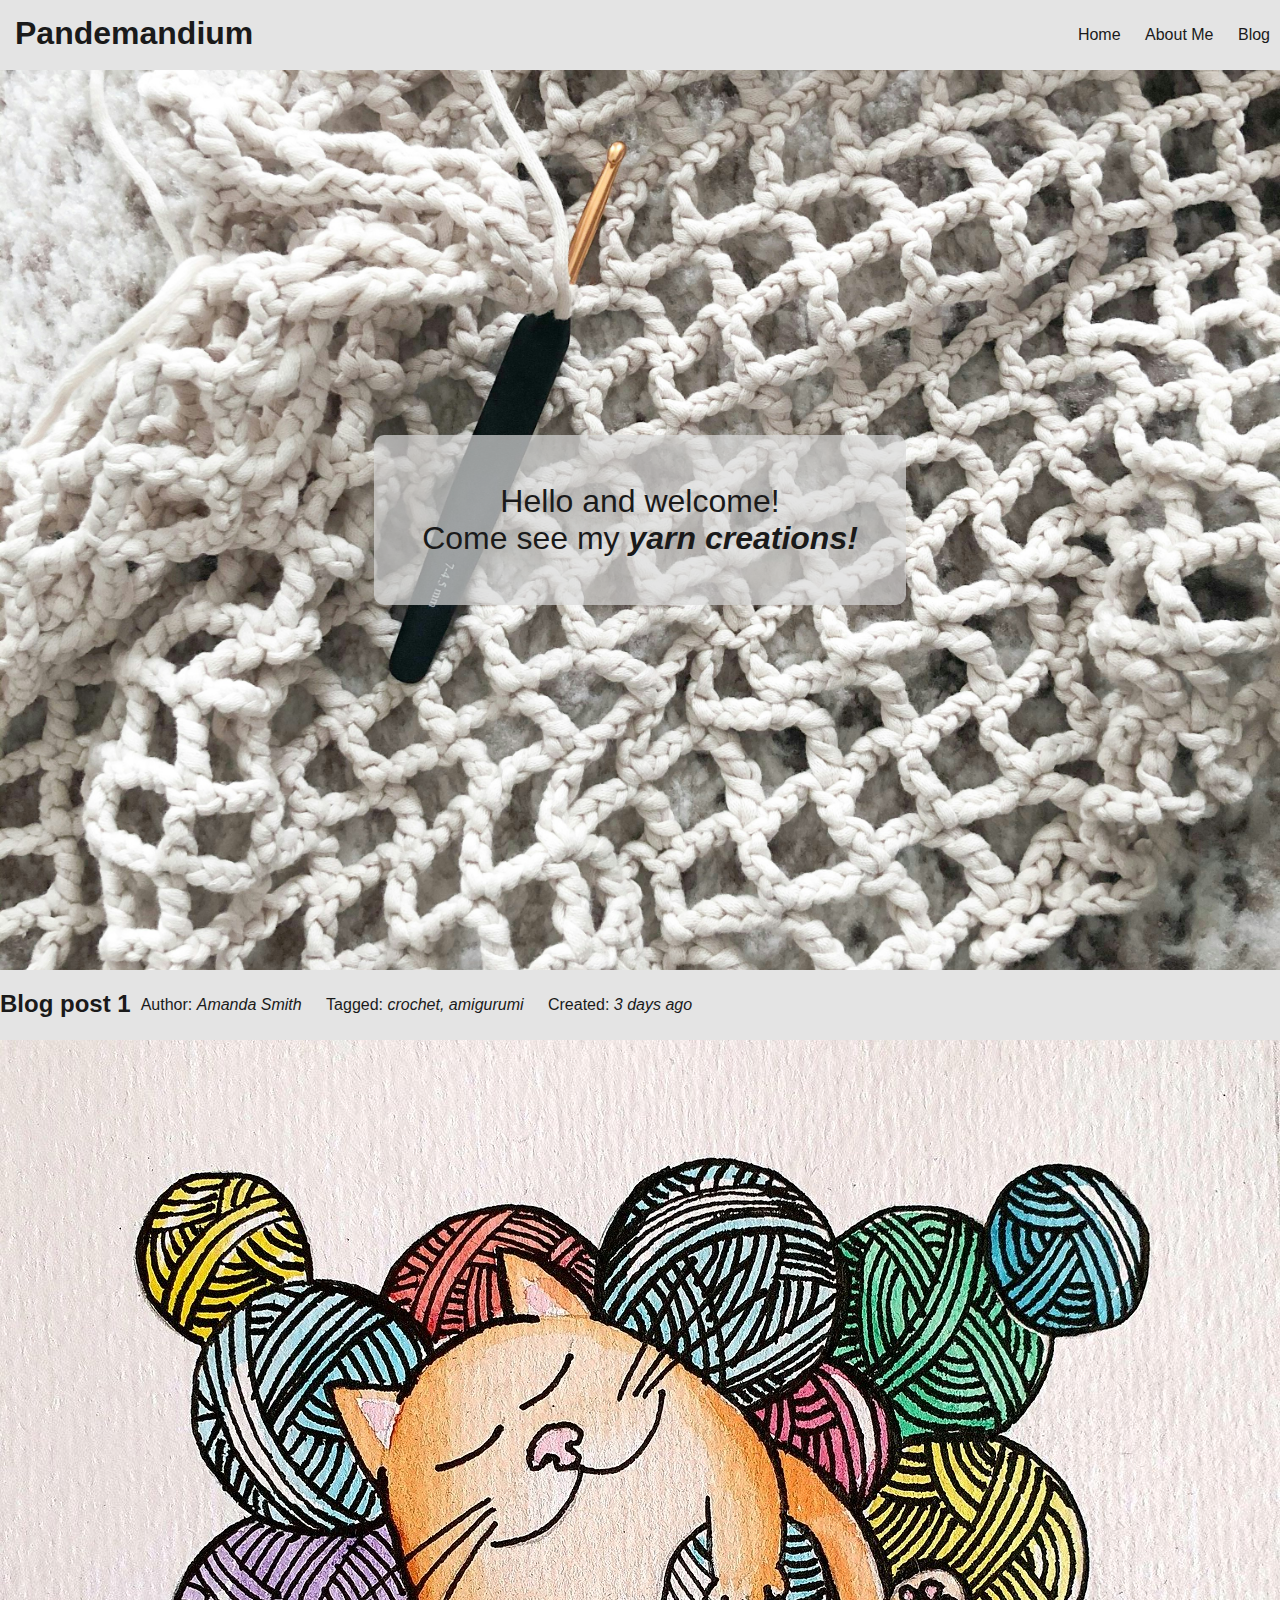
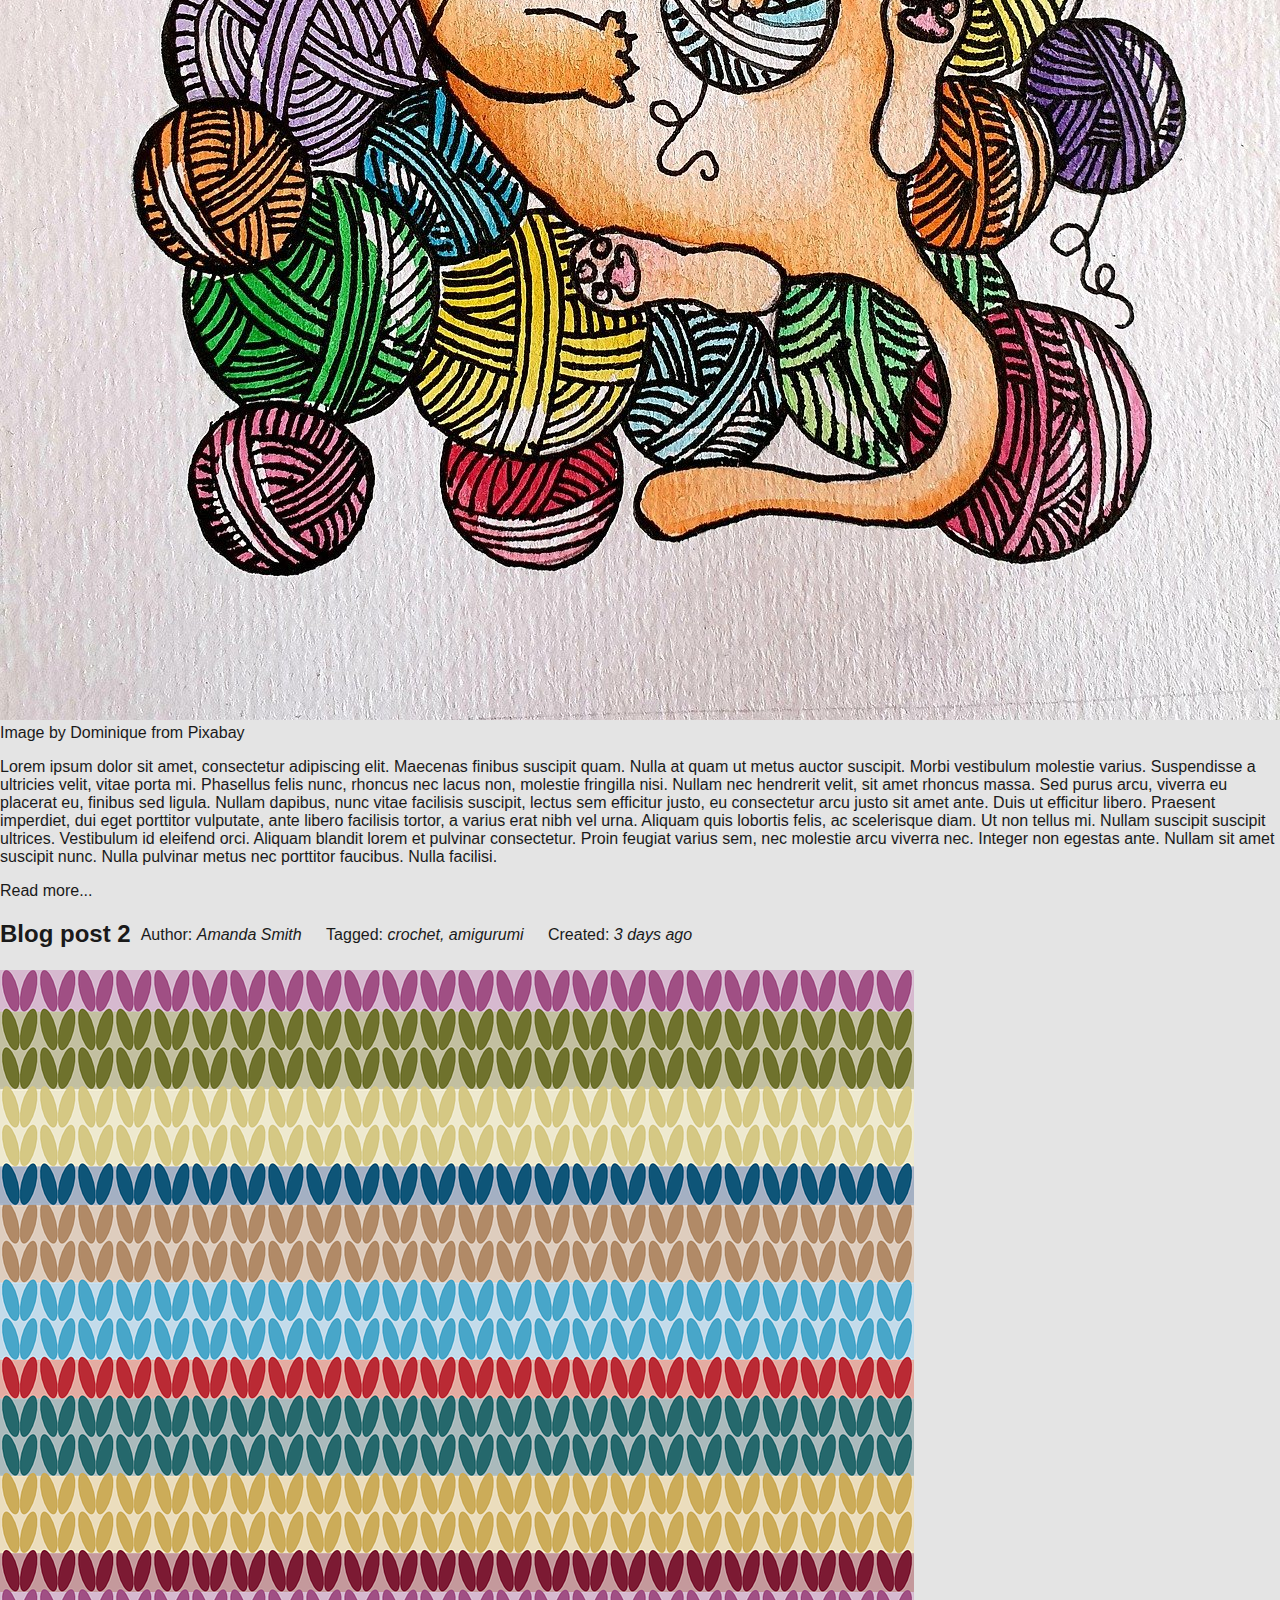
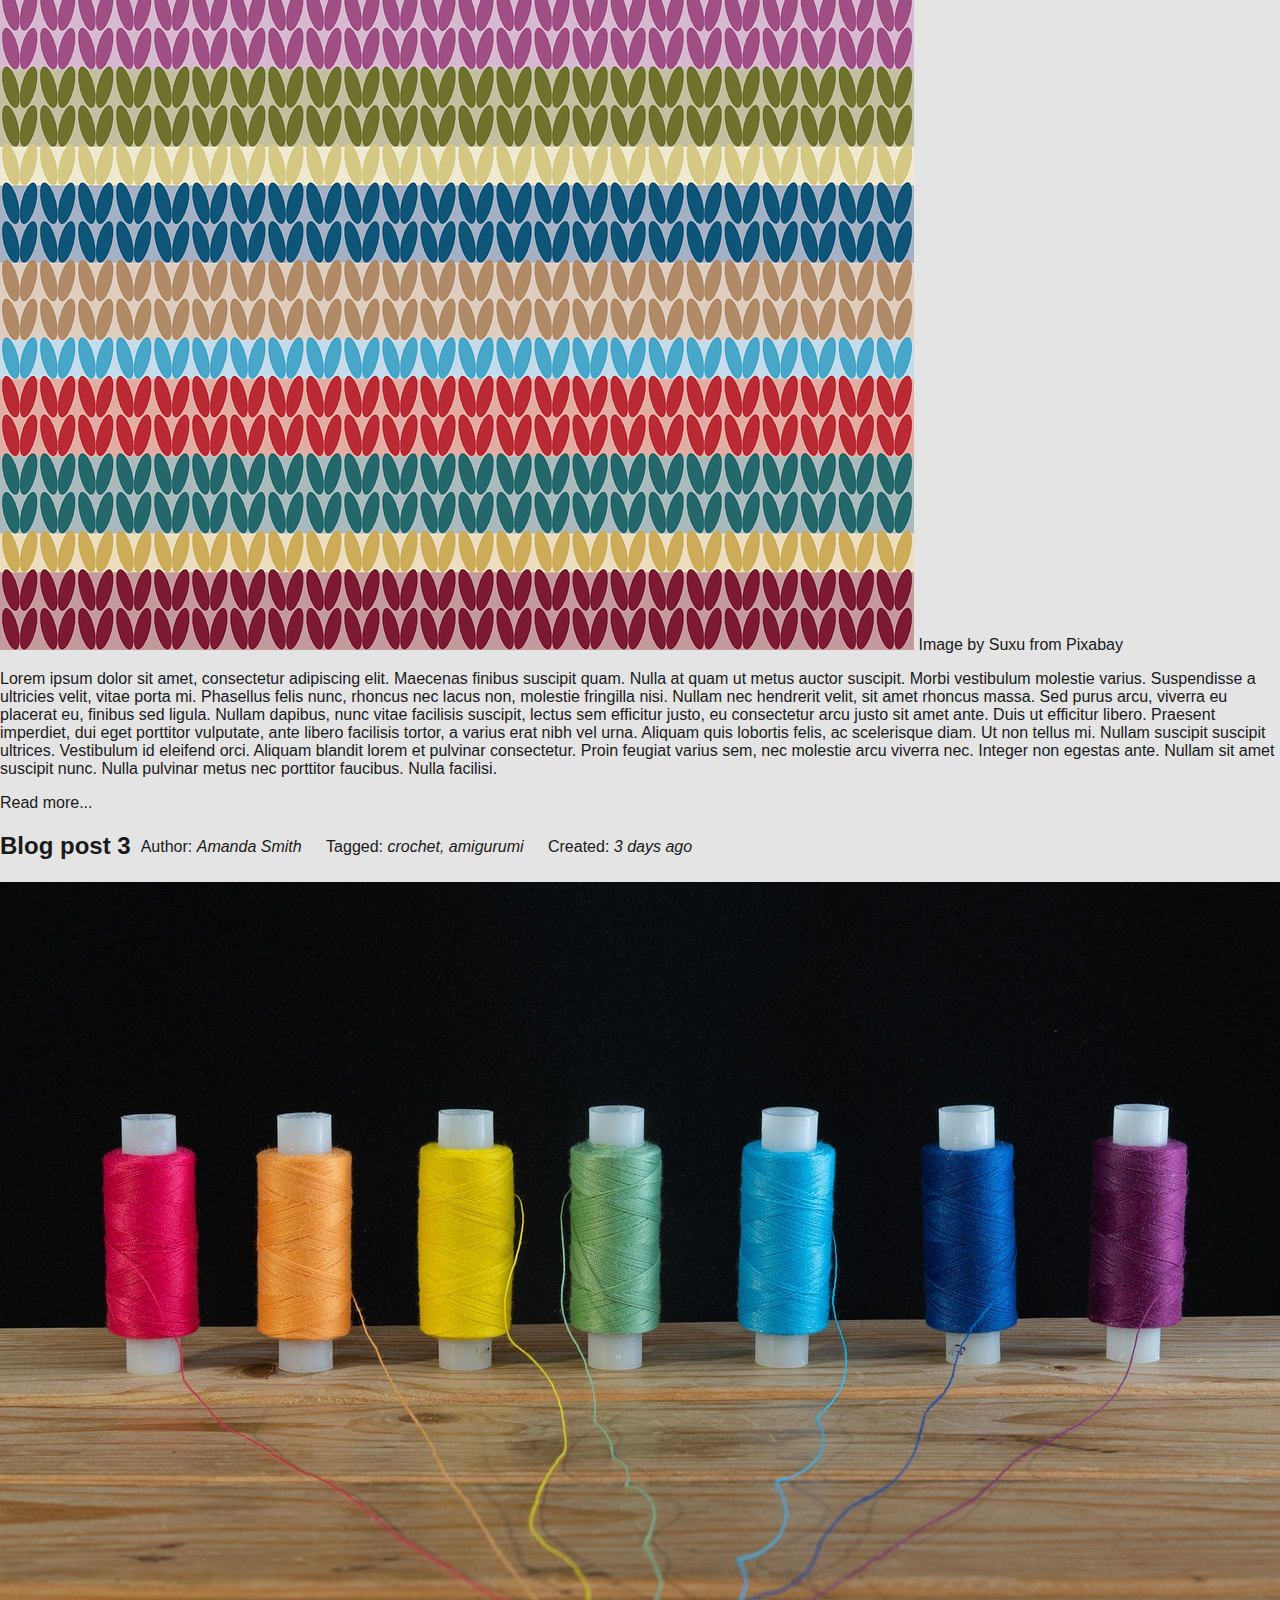
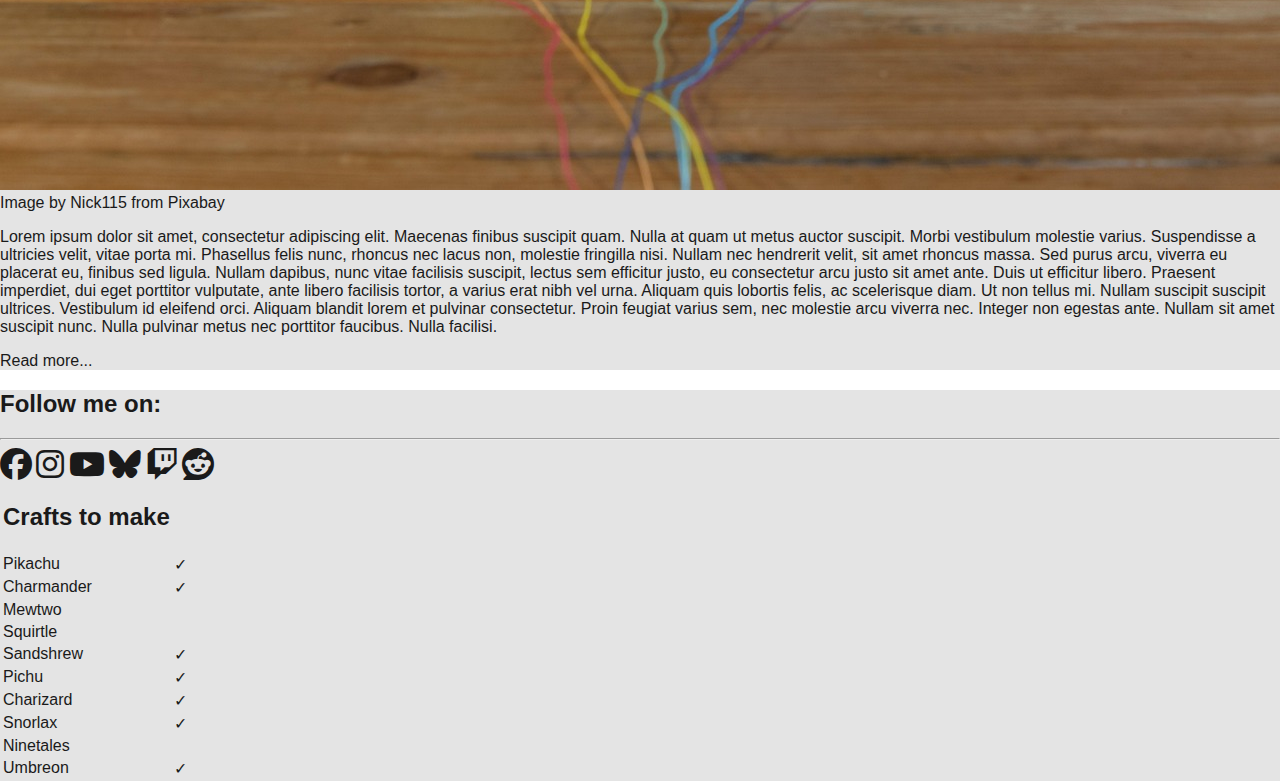
<file: blog.html>
<!DOCTYPE html>
<html lang="en">
  <head>
    <meta charset="UTF-8">
    <meta name="viewport" content="width=device-width, initial-scale=1.0">
    <title>Pandemandium</title>
    <link href="css/font-awesome/css/fontawesome.css" rel="stylesheet">
    <link href="css/font-awesome/css/brands.css" rel="stylesheet">
    <link rel="stylesheet" href="css/style.css">
  </head>
  <body>
    <header class="background">
      <h1>Pandemandium</h1>
      <nav>
        <ul>
          <li><a href="index.html">Home</a></li>
          <li><a href="about-me.html">About Me</a></li>
          <li><a href="blog.html">Blog</a></li>
        </ul>
      </nav>
    </header>

    <div class="background-image">
      <p class="background-text background">Hello and welcome! <br> Come see my <strong><em>yarn creations!</em></strong></p>
    </div>

    <div class="wrapper">
      <main>
        <article class="background">
          <header>
            <h2>Blog post 1</h2>
            <ul>
              <li>Author: <em>Amanda Smith</em></li>
              <li>Tagged: <em>crochet, amigurumi</em></li>
              <li>Created: <em>3 days ago</em></li>
            </ul>
          </header>
          <section>
            <img src="images/cat.jpg" alt="cat with yarn image">
            Image by <a href="https://pixabay.com/users/dominiquevince-976409/?utm_source=link-attribution&utm_medium=referral&utm_campaign=image&utm_content=5149772">Dominique</a> from <a href="https://pixabay.com//?utm_source=link-attribution&utm_medium=referral&utm_campaign=image&utm_content=5149772">Pixabay</a>
            <p>Lorem ipsum dolor sit amet, consectetur adipiscing elit. Maecenas finibus suscipit quam. Nulla at quam ut metus auctor suscipit. Morbi vestibulum molestie varius. Suspendisse a ultricies velit, vitae porta mi. Phasellus felis nunc, rhoncus nec lacus non, molestie fringilla nisi. Nullam nec hendrerit velit, sit amet rhoncus massa. Sed purus arcu, viverra eu placerat eu, finibus sed ligula.

              Nullam dapibus, nunc vitae facilisis suscipit, lectus sem efficitur justo, eu consectetur arcu justo sit amet ante. Duis ut efficitur libero. Praesent imperdiet, dui eget porttitor vulputate, ante libero facilisis tortor, a varius erat nibh vel urna. Aliquam quis lobortis felis, ac scelerisque diam. Ut non tellus mi. Nullam suscipit suscipit ultrices. Vestibulum id eleifend orci. Aliquam blandit lorem et pulvinar consectetur. Proin feugiat varius sem, nec molestie arcu viverra nec. Integer non egestas ante. Nullam sit amet suscipit nunc. Nulla pulvinar metus nec porttitor faucibus. Nulla facilisi.</p>
            <a href="">Read more...</a>
          </section>
        </article>
        <article class="background">
          <header>
            <h2>Blog post 2</h2>
            <ul>
              <li>Author: <em>Amanda Smith</em></li>
              <li>Tagged: <em>crochet, amigurumi</em></li>
              <li>Created: <em>3 days ago</em></li>
            </ul>
          </header>
          <section>
            <img src="images/stitches.png" alt="cat with yarn image">
            Image by <a href="https://pixabay.com/users/suxu-269261/?utm_source=link-attribution&utm_medium=referral&utm_campaign=image&utm_content=888375">Suxu</a> from <a href="https://pixabay.com//?utm_source=link-attribution&utm_medium=referral&utm_campaign=image&utm_content=888375">Pixabay</a>
            <p>Lorem ipsum dolor sit amet, consectetur adipiscing elit. Maecenas finibus suscipit quam. Nulla at quam ut metus auctor suscipit. Morbi vestibulum molestie varius. Suspendisse a ultricies velit, vitae porta mi. Phasellus felis nunc, rhoncus nec lacus non, molestie fringilla nisi. Nullam nec hendrerit velit, sit amet rhoncus massa. Sed purus arcu, viverra eu placerat eu, finibus sed ligula.

              Nullam dapibus, nunc vitae facilisis suscipit, lectus sem efficitur justo, eu consectetur arcu justo sit amet ante. Duis ut efficitur libero. Praesent imperdiet, dui eget porttitor vulputate, ante libero facilisis tortor, a varius erat nibh vel urna. Aliquam quis lobortis felis, ac scelerisque diam. Ut non tellus mi. Nullam suscipit suscipit ultrices. Vestibulum id eleifend orci. Aliquam blandit lorem et pulvinar consectetur. Proin feugiat varius sem, nec molestie arcu viverra nec. Integer non egestas ante. Nullam sit amet suscipit nunc. Nulla pulvinar metus nec porttitor faucibus. Nulla facilisi.</p>
            <a href="">Read more...</a>
          </section>
        </article>
        <article class="background">
          <header>
            <h2>Blog post 3</h2>
            <ul>
              <li>Author: <em>Amanda Smith</em></li>
              <li>Tagged: <em>crochet, amigurumi</em></li>
              <li>Created: <em>3 days ago</em></li>
            </ul>
          </header>
          <section>
            <img src="images/threads.jpg" alt="cat with yarn image">
            Image by <a href="https://pixabay.com/users/nick115-10240673/?utm_source=link-attribution&utm_medium=referral&utm_campaign=image&utm_content=5296409">Nick115</a> from <a href="https://pixabay.com//?utm_source=link-attribution&utm_medium=referral&utm_campaign=image&utm_content=5296409">Pixabay</a>
            <p>Lorem ipsum dolor sit amet, consectetur adipiscing elit. Maecenas finibus suscipit quam. Nulla at quam ut metus auctor suscipit. Morbi vestibulum molestie varius. Suspendisse a ultricies velit, vitae porta mi. Phasellus felis nunc, rhoncus nec lacus non, molestie fringilla nisi. Nullam nec hendrerit velit, sit amet rhoncus massa. Sed purus arcu, viverra eu placerat eu, finibus sed ligula.

              Nullam dapibus, nunc vitae facilisis suscipit, lectus sem efficitur justo, eu consectetur arcu justo sit amet ante. Duis ut efficitur libero. Praesent imperdiet, dui eget porttitor vulputate, ante libero facilisis tortor, a varius erat nibh vel urna. Aliquam quis lobortis felis, ac scelerisque diam. Ut non tellus mi. Nullam suscipit suscipit ultrices. Vestibulum id eleifend orci. Aliquam blandit lorem et pulvinar consectetur. Proin feugiat varius sem, nec molestie arcu viverra nec. Integer non egestas ante. Nullam sit amet suscipit nunc. Nulla pulvinar metus nec porttitor faucibus. Nulla facilisi.</p>
            <a href="">Read more...</a>
          </section>
        </article>
      </main>
      <aside>
        <section class="sidebar-widget background">
          <h2>Follow me on:</h2>
          <hr>
          <div class="social">
            <a href="https://www.facebook.com/profile.php?id=61573751363465"><i class="fab fa-facebook fa-2x"></i></a>
            <a href="https://www.instagram.com/pandemandium/"><i class="fab fa-instagram fa-2x"></i></a>
            <a href="https://www.youtube.com/@Pandemandium"><i class="fab fa-youtube fa-2x"></i></a>
            <a href="https://bsky.app/profile/pandemandium.bsky.social"><i class="fab fa-bluesky fa-2x"></i></a>
            <a href="https://www.twitch.tv/pandemandium"><i class="fab fa-twitch fa-2x"></i></a>
            <a href="https://www.reddit.com/user/Pandemandium/"><i class="fab fa-reddit fa-2x"></i></a>
          </div>
        </section>
        <section class="sidebar-widget background">
          <table>
            <thead>
              <tr>
                <th><h2>Crafts to make</h2></th>
              </tr>
            </thead>
            <tbody>
              <tr>
                <td>Pikachu</td>
                <td>&#10003;</td>
              </tr>
              <tr>
                <td>Charmander</td>
                <td>&#10003;</td>
              </tr>
              <tr>
                <td>Mewtwo</td>
                <td></td>
              </tr>
              <tr>
                <td>Squirtle</td>
                <td></td>
              </tr>
              <tr>
                <td>Sandshrew</td>
                <td>&#10003;</td>
              </tr>
              <tr>
                <td>Pichu</td>
                <td>&#10003;</td>
              </tr>
              <tr>
                <td>Charizard</td>
                <td>&#10003;</td>
              </tr>
              <tr>
                <td>Snorlax</td>
                <td>&#10003;</td>
              </tr>
              <tr>
                <td>Ninetales</td>
                <td></td>
              </tr>
              <tr>
                <td>Umbreon</td>
                <td>&#10003;</td>
              </tr>
            </tbody>
          </table>
        </section>
      </aside>
    </div>
  </body>
</html>
</file>
<file: css/style.css>
html {
  font-family:Arial, Helvetica, sans-serif;
  color:#1a1a1a;
}

.background {
  /* background: #d8d8d8; */
  background: rgba(216, 216, 216, 0.7);
}

header {
  text-align: center;
  display: flex;
  flex-direction: column;
}

header h1 {
  margin: 0;
  padding: 15px;
}

li {
  list-style: none;
  padding: 10px;
}

ul {
  padding: 0;
}

.background-image { 
  background: url(../images/background.jpg) no-repeat center center fixed;
  min-height: 100vh;
  background-size: cover;
  display: flex;
  align-items: center;
  justify-content: center;
}

.background-text {
  text-align: center;
  font-size: 2em;
  padding: 1.5em;
  border-radius: 10px
}

a {
  text-decoration: none;
  color: #1a1a1a;
}

@media (min-width: 1000px) {
  body {
    max-width: 1600px;
    margin: 0 auto;
  }

  header {
    flex-direction: row;
  }

  header li {
    display: inline-block;
  }

  header h1, header nav {
    flex: 1;
  }

  header h1 {
    text-align: left;
  }

  header nav {
    text-align: right;
  }
}
</file>
<file: css/font-awesome/css/brands.css>
/*!
 * Font Awesome Free 6.7.2 by @fontawesome - https://fontawesome.com
 * License - https://fontawesome.com/license/free (Icons: CC BY 4.0, Fonts: SIL OFL 1.1, Code: MIT License)
 * Copyright 2024 Fonticons, Inc.
 */
:root, :host {
  --fa-style-family-brands: 'Font Awesome 6 Brands';
  --fa-font-brands: normal 400 1em/1 'Font Awesome 6 Brands'; }

@font-face {
  font-family: 'Font Awesome 6 Brands';
  font-style: normal;
  font-weight: 400;
  font-display: block;
  src: url("../webfonts/fa-brands-400.woff2") format("woff2"), url("../webfonts/fa-brands-400.ttf") format("truetype"); }

.fab,
.fa-brands {
  font-weight: 400; }

.fa-monero {
  --fa: "\f3d0"; }

.fa-hooli {
  --fa: "\f427"; }

.fa-yelp {
  --fa: "\f1e9"; }

.fa-cc-visa {
  --fa: "\f1f0"; }

.fa-lastfm {
  --fa: "\f202"; }

.fa-shopware {
  --fa: "\f5b5"; }

.fa-creative-commons-nc {
  --fa: "\f4e8"; }

.fa-aws {
  --fa: "\f375"; }

.fa-redhat {
  --fa: "\f7bc"; }

.fa-yoast {
  --fa: "\f2b1"; }

.fa-cloudflare {
  --fa: "\e07d"; }

.fa-ups {
  --fa: "\f7e0"; }

.fa-pixiv {
  --fa: "\e640"; }

.fa-wpexplorer {
  --fa: "\f2de"; }

.fa-dyalog {
  --fa: "\f399"; }

.fa-bity {
  --fa: "\f37a"; }

.fa-stackpath {
  --fa: "\f842"; }

.fa-buysellads {
  --fa: "\f20d"; }

.fa-first-order {
  --fa: "\f2b0"; }

.fa-modx {
  --fa: "\f285"; }

.fa-guilded {
  --fa: "\e07e"; }

.fa-vnv {
  --fa: "\f40b"; }

.fa-square-js {
  --fa: "\f3b9"; }

.fa-js-square {
  --fa: "\f3b9"; }

.fa-microsoft {
  --fa: "\f3ca"; }

.fa-qq {
  --fa: "\f1d6"; }

.fa-orcid {
  --fa: "\f8d2"; }

.fa-java {
  --fa: "\f4e4"; }

.fa-invision {
  --fa: "\f7b0"; }

.fa-creative-commons-pd-alt {
  --fa: "\f4ed"; }

.fa-centercode {
  --fa: "\f380"; }

.fa-glide-g {
  --fa: "\f2a6"; }

.fa-drupal {
  --fa: "\f1a9"; }

.fa-jxl {
  --fa: "\e67b"; }

.fa-dart-lang {
  --fa: "\e693"; }

.fa-hire-a-helper {
  --fa: "\f3b0"; }

.fa-creative-commons-by {
  --fa: "\f4e7"; }

.fa-unity {
  --fa: "\e049"; }

.fa-whmcs {
  --fa: "\f40d"; }

.fa-rocketchat {
  --fa: "\f3e8"; }

.fa-vk {
  --fa: "\f189"; }

.fa-untappd {
  --fa: "\f405"; }

.fa-mailchimp {
  --fa: "\f59e"; }

.fa-css3-alt {
  --fa: "\f38b"; }

.fa-square-reddit {
  --fa: "\f1a2"; }

.fa-reddit-square {
  --fa: "\f1a2"; }

.fa-vimeo-v {
  --fa: "\f27d"; }

.fa-contao {
  --fa: "\f26d"; }

.fa-square-font-awesome {
  --fa: "\e5ad"; }

.fa-deskpro {
  --fa: "\f38f"; }

.fa-brave {
  --fa: "\e63c"; }

.fa-sistrix {
  --fa: "\f3ee"; }

.fa-square-instagram {
  --fa: "\e055"; }

.fa-instagram-square {
  --fa: "\e055"; }

.fa-battle-net {
  --fa: "\f835"; }

.fa-the-red-yeti {
  --fa: "\f69d"; }

.fa-square-hacker-news {
  --fa: "\f3af"; }

.fa-hacker-news-square {
  --fa: "\f3af"; }

.fa-edge {
  --fa: "\f282"; }

.fa-threads {
  --fa: "\e618"; }

.fa-napster {
  --fa: "\f3d2"; }

.fa-square-snapchat {
  --fa: "\f2ad"; }

.fa-snapchat-square {
  --fa: "\f2ad"; }

.fa-google-plus-g {
  --fa: "\f0d5"; }

.fa-artstation {
  --fa: "\f77a"; }

.fa-markdown {
  --fa: "\f60f"; }

.fa-sourcetree {
  --fa: "\f7d3"; }

.fa-google-plus {
  --fa: "\f2b3"; }

.fa-diaspora {
  --fa: "\f791"; }

.fa-foursquare {
  --fa: "\f180"; }

.fa-stack-overflow {
  --fa: "\f16c"; }

.fa-github-alt {
  --fa: "\f113"; }

.fa-phoenix-squadron {
  --fa: "\f511"; }

.fa-pagelines {
  --fa: "\f18c"; }

.fa-algolia {
  --fa: "\f36c"; }

.fa-red-river {
  --fa: "\f3e3"; }

.fa-creative-commons-sa {
  --fa: "\f4ef"; }

.fa-safari {
  --fa: "\f267"; }

.fa-google {
  --fa: "\f1a0"; }

.fa-square-font-awesome-stroke {
  --fa: "\f35c"; }

.fa-font-awesome-alt {
  --fa: "\f35c"; }

.fa-atlassian {
  --fa: "\f77b"; }

.fa-linkedin-in {
  --fa: "\f0e1"; }

.fa-digital-ocean {
  --fa: "\f391"; }

.fa-nimblr {
  --fa: "\f5a8"; }

.fa-chromecast {
  --fa: "\f838"; }

.fa-evernote {
  --fa: "\f839"; }

.fa-hacker-news {
  --fa: "\f1d4"; }

.fa-creative-commons-sampling {
  --fa: "\f4f0"; }

.fa-adversal {
  --fa: "\f36a"; }

.fa-creative-commons {
  --fa: "\f25e"; }

.fa-watchman-monitoring {
  --fa: "\e087"; }

.fa-fonticons {
  --fa: "\f280"; }

.fa-weixin {
  --fa: "\f1d7"; }

.fa-shirtsinbulk {
  --fa: "\f214"; }

.fa-codepen {
  --fa: "\f1cb"; }

.fa-git-alt {
  --fa: "\f841"; }

.fa-lyft {
  --fa: "\f3c3"; }

.fa-rev {
  --fa: "\f5b2"; }

.fa-windows {
  --fa: "\f17a"; }

.fa-wizards-of-the-coast {
  --fa: "\f730"; }

.fa-square-viadeo {
  --fa: "\f2aa"; }

.fa-viadeo-square {
  --fa: "\f2aa"; }

.fa-meetup {
  --fa: "\f2e0"; }

.fa-centos {
  --fa: "\f789"; }

.fa-adn {
  --fa: "\f170"; }

.fa-cloudsmith {
  --fa: "\f384"; }

.fa-opensuse {
  --fa: "\e62b"; }

.fa-pied-piper-alt {
  --fa: "\f1a8"; }

.fa-square-dribbble {
  --fa: "\f397"; }

.fa-dribbble-square {
  --fa: "\f397"; }

.fa-codiepie {
  --fa: "\f284"; }

.fa-node {
  --fa: "\f419"; }

.fa-mix {
  --fa: "\f3cb"; }

.fa-steam {
  --fa: "\f1b6"; }

.fa-cc-apple-pay {
  --fa: "\f416"; }

.fa-scribd {
  --fa: "\f28a"; }

.fa-debian {
  --fa: "\e60b"; }

.fa-openid {
  --fa: "\f19b"; }

.fa-instalod {
  --fa: "\e081"; }

.fa-files-pinwheel {
  --fa: "\e69f"; }

.fa-expeditedssl {
  --fa: "\f23e"; }

.fa-sellcast {
  --fa: "\f2da"; }

.fa-square-twitter {
  --fa: "\f081"; }

.fa-twitter-square {
  --fa: "\f081"; }

.fa-r-project {
  --fa: "\f4f7"; }

.fa-delicious {
  --fa: "\f1a5"; }

.fa-freebsd {
  --fa: "\f3a4"; }

.fa-vuejs {
  --fa: "\f41f"; }

.fa-accusoft {
  --fa: "\f369"; }

.fa-ioxhost {
  --fa: "\f208"; }

.fa-fonticons-fi {
  --fa: "\f3a2"; }

.fa-app-store {
  --fa: "\f36f"; }

.fa-cc-mastercard {
  --fa: "\f1f1"; }

.fa-itunes-note {
  --fa: "\f3b5"; }

.fa-golang {
  --fa: "\e40f"; }

.fa-kickstarter {
  --fa: "\f3bb"; }

.fa-square-kickstarter {
  --fa: "\f3bb"; }

.fa-grav {
  --fa: "\f2d6"; }

.fa-weibo {
  --fa: "\f18a"; }

.fa-uncharted {
  --fa: "\e084"; }

.fa-firstdraft {
  --fa: "\f3a1"; }

.fa-square-youtube {
  --fa: "\f431"; }

.fa-youtube-square {
  --fa: "\f431"; }

.fa-wikipedia-w {
  --fa: "\f266"; }

.fa-wpressr {
  --fa: "\f3e4"; }

.fa-rendact {
  --fa: "\f3e4"; }

.fa-angellist {
  --fa: "\f209"; }

.fa-galactic-republic {
  --fa: "\f50c"; }

.fa-nfc-directional {
  --fa: "\e530"; }

.fa-skype {
  --fa: "\f17e"; }

.fa-joget {
  --fa: "\f3b7"; }

.fa-fedora {
  --fa: "\f798"; }

.fa-stripe-s {
  --fa: "\f42a"; }

.fa-meta {
  --fa: "\e49b"; }

.fa-laravel {
  --fa: "\f3bd"; }

.fa-hotjar {
  --fa: "\f3b1"; }

.fa-bluetooth-b {
  --fa: "\f294"; }

.fa-square-letterboxd {
  --fa: "\e62e"; }

.fa-sticker-mule {
  --fa: "\f3f7"; }

.fa-creative-commons-zero {
  --fa: "\f4f3"; }

.fa-hips {
  --fa: "\f452"; }

.fa-css {
  --fa: "\e6a2"; }

.fa-behance {
  --fa: "\f1b4"; }

.fa-reddit {
  --fa: "\f1a1"; }

.fa-discord {
  --fa: "\f392"; }

.fa-chrome {
  --fa: "\f268"; }

.fa-app-store-ios {
  --fa: "\f370"; }

.fa-cc-discover {
  --fa: "\f1f2"; }

.fa-wpbeginner {
  --fa: "\f297"; }

.fa-confluence {
  --fa: "\f78d"; }

.fa-shoelace {
  --fa: "\e60c"; }

.fa-mdb {
  --fa: "\f8ca"; }

.fa-dochub {
  --fa: "\f394"; }

.fa-accessible-icon {
  --fa: "\f368"; }

.fa-ebay {
  --fa: "\f4f4"; }

.fa-amazon {
  --fa: "\f270"; }

.fa-unsplash {
  --fa: "\e07c"; }

.fa-yarn {
  --fa: "\f7e3"; }

.fa-square-steam {
  --fa: "\f1b7"; }

.fa-steam-square {
  --fa: "\f1b7"; }

.fa-500px {
  --fa: "\f26e"; }

.fa-square-vimeo {
  --fa: "\f194"; }

.fa-vimeo-square {
  --fa: "\f194"; }

.fa-asymmetrik {
  --fa: "\f372"; }

.fa-font-awesome {
  --fa: "\f2b4"; }

.fa-font-awesome-flag {
  --fa: "\f2b4"; }

.fa-font-awesome-logo-full {
  --fa: "\f2b4"; }

.fa-gratipay {
  --fa: "\f184"; }

.fa-apple {
  --fa: "\f179"; }

.fa-hive {
  --fa: "\e07f"; }

.fa-gitkraken {
  --fa: "\f3a6"; }

.fa-keybase {
  --fa: "\f4f5"; }

.fa-apple-pay {
  --fa: "\f415"; }

.fa-padlet {
  --fa: "\e4a0"; }

.fa-amazon-pay {
  --fa: "\f42c"; }

.fa-square-github {
  --fa: "\f092"; }

.fa-github-square {
  --fa: "\f092"; }

.fa-stumbleupon {
  --fa: "\f1a4"; }

.fa-fedex {
  --fa: "\f797"; }

.fa-phoenix-framework {
  --fa: "\f3dc"; }

.fa-shopify {
  --fa: "\e057"; }

.fa-neos {
  --fa: "\f612"; }

.fa-square-threads {
  --fa: "\e619"; }

.fa-hackerrank {
  --fa: "\f5f7"; }

.fa-researchgate {
  --fa: "\f4f8"; }

.fa-swift {
  --fa: "\f8e1"; }

.fa-angular {
  --fa: "\f420"; }

.fa-speakap {
  --fa: "\f3f3"; }

.fa-angrycreative {
  --fa: "\f36e"; }

.fa-y-combinator {
  --fa: "\f23b"; }

.fa-empire {
  --fa: "\f1d1"; }

.fa-envira {
  --fa: "\f299"; }

.fa-google-scholar {
  --fa: "\e63b"; }

.fa-square-gitlab {
  --fa: "\e5ae"; }

.fa-gitlab-square {
  --fa: "\e5ae"; }

.fa-studiovinari {
  --fa: "\f3f8"; }

.fa-pied-piper {
  --fa: "\f2ae"; }

.fa-wordpress {
  --fa: "\f19a"; }

.fa-product-hunt {
  --fa: "\f288"; }

.fa-firefox {
  --fa: "\f269"; }

.fa-linode {
  --fa: "\f2b8"; }

.fa-goodreads {
  --fa: "\f3a8"; }

.fa-square-odnoklassniki {
  --fa: "\f264"; }

.fa-odnoklassniki-square {
  --fa: "\f264"; }

.fa-jsfiddle {
  --fa: "\f1cc"; }

.fa-sith {
  --fa: "\f512"; }

.fa-themeisle {
  --fa: "\f2b2"; }

.fa-page4 {
  --fa: "\f3d7"; }

.fa-hashnode {
  --fa: "\e499"; }

.fa-react {
  --fa: "\f41b"; }

.fa-cc-paypal {
  --fa: "\f1f4"; }

.fa-squarespace {
  --fa: "\f5be"; }

.fa-cc-stripe {
  --fa: "\f1f5"; }

.fa-creative-commons-share {
  --fa: "\f4f2"; }

.fa-bitcoin {
  --fa: "\f379"; }

.fa-keycdn {
  --fa: "\f3ba"; }

.fa-opera {
  --fa: "\f26a"; }

.fa-itch-io {
  --fa: "\f83a"; }

.fa-umbraco {
  --fa: "\f8e8"; }

.fa-galactic-senate {
  --fa: "\f50d"; }

.fa-ubuntu {
  --fa: "\f7df"; }

.fa-draft2digital {
  --fa: "\f396"; }

.fa-stripe {
  --fa: "\f429"; }

.fa-houzz {
  --fa: "\f27c"; }

.fa-gg {
  --fa: "\f260"; }

.fa-dhl {
  --fa: "\f790"; }

.fa-square-pinterest {
  --fa: "\f0d3"; }

.fa-pinterest-square {
  --fa: "\f0d3"; }

.fa-xing {
  --fa: "\f168"; }

.fa-blackberry {
  --fa: "\f37b"; }

.fa-creative-commons-pd {
  --fa: "\f4ec"; }

.fa-playstation {
  --fa: "\f3df"; }

.fa-quinscape {
  --fa: "\f459"; }

.fa-less {
  --fa: "\f41d"; }

.fa-blogger-b {
  --fa: "\f37d"; }

.fa-opencart {
  --fa: "\f23d"; }

.fa-vine {
  --fa: "\f1ca"; }

.fa-signal-messenger {
  --fa: "\e663"; }

.fa-paypal {
  --fa: "\f1ed"; }

.fa-gitlab {
  --fa: "\f296"; }

.fa-typo3 {
  --fa: "\f42b"; }

.fa-reddit-alien {
  --fa: "\f281"; }

.fa-yahoo {
  --fa: "\f19e"; }

.fa-dailymotion {
  --fa: "\e052"; }

.fa-affiliatetheme {
  --fa: "\f36b"; }

.fa-pied-piper-pp {
  --fa: "\f1a7"; }

.fa-bootstrap {
  --fa: "\f836"; }

.fa-odnoklassniki {
  --fa: "\f263"; }

.fa-nfc-symbol {
  --fa: "\e531"; }

.fa-mintbit {
  --fa: "\e62f"; }

.fa-ethereum {
  --fa: "\f42e"; }

.fa-speaker-deck {
  --fa: "\f83c"; }

.fa-creative-commons-nc-eu {
  --fa: "\f4e9"; }

.fa-patreon {
  --fa: "\f3d9"; }

.fa-avianex {
  --fa: "\f374"; }

.fa-ello {
  --fa: "\f5f1"; }

.fa-gofore {
  --fa: "\f3a7"; }

.fa-bimobject {
  --fa: "\f378"; }

.fa-brave-reverse {
  --fa: "\e63d"; }

.fa-facebook-f {
  --fa: "\f39e"; }

.fa-square-google-plus {
  --fa: "\f0d4"; }

.fa-google-plus-square {
  --fa: "\f0d4"; }

.fa-web-awesome {
  --fa: "\e682"; }

.fa-mandalorian {
  --fa: "\f50f"; }

.fa-first-order-alt {
  --fa: "\f50a"; }

.fa-osi {
  --fa: "\f41a"; }

.fa-google-wallet {
  --fa: "\f1ee"; }

.fa-d-and-d-beyond {
  --fa: "\f6ca"; }

.fa-periscope {
  --fa: "\f3da"; }

.fa-fulcrum {
  --fa: "\f50b"; }

.fa-cloudscale {
  --fa: "\f383"; }

.fa-forumbee {
  --fa: "\f211"; }

.fa-mizuni {
  --fa: "\f3cc"; }

.fa-schlix {
  --fa: "\f3ea"; }

.fa-square-xing {
  --fa: "\f169"; }

.fa-xing-square {
  --fa: "\f169"; }

.fa-bandcamp {
  --fa: "\f2d5"; }

.fa-wpforms {
  --fa: "\f298"; }

.fa-cloudversify {
  --fa: "\f385"; }

.fa-usps {
  --fa: "\f7e1"; }

.fa-megaport {
  --fa: "\f5a3"; }

.fa-magento {
  --fa: "\f3c4"; }

.fa-spotify {
  --fa: "\f1bc"; }

.fa-optin-monster {
  --fa: "\f23c"; }

.fa-fly {
  --fa: "\f417"; }

.fa-square-bluesky {
  --fa: "\e6a3"; }

.fa-aviato {
  --fa: "\f421"; }

.fa-itunes {
  --fa: "\f3b4"; }

.fa-cuttlefish {
  --fa: "\f38c"; }

.fa-blogger {
  --fa: "\f37c"; }

.fa-flickr {
  --fa: "\f16e"; }

.fa-viber {
  --fa: "\f409"; }

.fa-soundcloud {
  --fa: "\f1be"; }

.fa-digg {
  --fa: "\f1a6"; }

.fa-tencent-weibo {
  --fa: "\f1d5"; }

.fa-letterboxd {
  --fa: "\e62d"; }

.fa-symfony {
  --fa: "\f83d"; }

.fa-maxcdn {
  --fa: "\f136"; }

.fa-etsy {
  --fa: "\f2d7"; }

.fa-facebook-messenger {
  --fa: "\f39f"; }

.fa-audible {
  --fa: "\f373"; }

.fa-think-peaks {
  --fa: "\f731"; }

.fa-bilibili {
  --fa: "\e3d9"; }

.fa-erlang {
  --fa: "\f39d"; }

.fa-x-twitter {
  --fa: "\e61b"; }

.fa-cotton-bureau {
  --fa: "\f89e"; }

.fa-dashcube {
  --fa: "\f210"; }

.fa-42-group {
  --fa: "\e080"; }

.fa-innosoft {
  --fa: "\e080"; }

.fa-stack-exchange {
  --fa: "\f18d"; }

.fa-elementor {
  --fa: "\f430"; }

.fa-square-pied-piper {
  --fa: "\e01e"; }

.fa-pied-piper-square {
  --fa: "\e01e"; }

.fa-creative-commons-nd {
  --fa: "\f4eb"; }

.fa-palfed {
  --fa: "\f3d8"; }

.fa-superpowers {
  --fa: "\f2dd"; }

.fa-resolving {
  --fa: "\f3e7"; }

.fa-xbox {
  --fa: "\f412"; }

.fa-square-web-awesome-stroke {
  --fa: "\e684"; }

.fa-searchengin {
  --fa: "\f3eb"; }

.fa-tiktok {
  --fa: "\e07b"; }

.fa-square-facebook {
  --fa: "\f082"; }

.fa-facebook-square {
  --fa: "\f082"; }

.fa-renren {
  --fa: "\f18b"; }

.fa-linux {
  --fa: "\f17c"; }

.fa-glide {
  --fa: "\f2a5"; }

.fa-linkedin {
  --fa: "\f08c"; }

.fa-hubspot {
  --fa: "\f3b2"; }

.fa-deploydog {
  --fa: "\f38e"; }

.fa-twitch {
  --fa: "\f1e8"; }

.fa-flutter {
  --fa: "\e694"; }

.fa-ravelry {
  --fa: "\f2d9"; }

.fa-mixer {
  --fa: "\e056"; }

.fa-square-lastfm {
  --fa: "\f203"; }

.fa-lastfm-square {
  --fa: "\f203"; }

.fa-vimeo {
  --fa: "\f40a"; }

.fa-mendeley {
  --fa: "\f7b3"; }

.fa-uniregistry {
  --fa: "\f404"; }

.fa-figma {
  --fa: "\f799"; }

.fa-creative-commons-remix {
  --fa: "\f4ee"; }

.fa-cc-amazon-pay {
  --fa: "\f42d"; }

.fa-dropbox {
  --fa: "\f16b"; }

.fa-instagram {
  --fa: "\f16d"; }

.fa-cmplid {
  --fa: "\e360"; }

.fa-upwork {
  --fa: "\e641"; }

.fa-facebook {
  --fa: "\f09a"; }

.fa-gripfire {
  --fa: "\f3ac"; }

.fa-jedi-order {
  --fa: "\f50e"; }

.fa-uikit {
  --fa: "\f403"; }

.fa-fort-awesome-alt {
  --fa: "\f3a3"; }

.fa-phabricator {
  --fa: "\f3db"; }

.fa-ussunnah {
  --fa: "\f407"; }

.fa-earlybirds {
  --fa: "\f39a"; }

.fa-trade-federation {
  --fa: "\f513"; }

.fa-autoprefixer {
  --fa: "\f41c"; }

.fa-whatsapp {
  --fa: "\f232"; }

.fa-square-upwork {
  --fa: "\e67c"; }

.fa-slideshare {
  --fa: "\f1e7"; }

.fa-google-play {
  --fa: "\f3ab"; }

.fa-viadeo {
  --fa: "\f2a9"; }

.fa-line {
  --fa: "\f3c0"; }

.fa-google-drive {
  --fa: "\f3aa"; }

.fa-servicestack {
  --fa: "\f3ec"; }

.fa-simplybuilt {
  --fa: "\f215"; }

.fa-bitbucket {
  --fa: "\f171"; }

.fa-imdb {
  --fa: "\f2d8"; }

.fa-deezer {
  --fa: "\e077"; }

.fa-raspberry-pi {
  --fa: "\f7bb"; }

.fa-jira {
  --fa: "\f7b1"; }

.fa-docker {
  --fa: "\f395"; }

.fa-screenpal {
  --fa: "\e570"; }

.fa-bluetooth {
  --fa: "\f293"; }

.fa-gitter {
  --fa: "\f426"; }

.fa-d-and-d {
  --fa: "\f38d"; }

.fa-microblog {
  --fa: "\e01a"; }

.fa-cc-diners-club {
  --fa: "\f24c"; }

.fa-gg-circle {
  --fa: "\f261"; }

.fa-pied-piper-hat {
  --fa: "\f4e5"; }

.fa-kickstarter-k {
  --fa: "\f3bc"; }

.fa-yandex {
  --fa: "\f413"; }

.fa-readme {
  --fa: "\f4d5"; }

.fa-html5 {
  --fa: "\f13b"; }

.fa-sellsy {
  --fa: "\f213"; }

.fa-square-web-awesome {
  --fa: "\e683"; }

.fa-sass {
  --fa: "\f41e"; }

.fa-wirsindhandwerk {
  --fa: "\e2d0"; }

.fa-wsh {
  --fa: "\e2d0"; }

.fa-buromobelexperte {
  --fa: "\f37f"; }

.fa-salesforce {
  --fa: "\f83b"; }

.fa-octopus-deploy {
  --fa: "\e082"; }

.fa-medapps {
  --fa: "\f3c6"; }

.fa-ns8 {
  --fa: "\f3d5"; }

.fa-pinterest-p {
  --fa: "\f231"; }

.fa-apper {
  --fa: "\f371"; }

.fa-fort-awesome {
  --fa: "\f286"; }

.fa-waze {
  --fa: "\f83f"; }

.fa-bluesky {
  --fa: "\e671"; }

.fa-cc-jcb {
  --fa: "\f24b"; }

.fa-snapchat {
  --fa: "\f2ab"; }

.fa-snapchat-ghost {
  --fa: "\f2ab"; }

.fa-fantasy-flight-games {
  --fa: "\f6dc"; }

.fa-rust {
  --fa: "\e07a"; }

.fa-wix {
  --fa: "\f5cf"; }

.fa-square-behance {
  --fa: "\f1b5"; }

.fa-behance-square {
  --fa: "\f1b5"; }

.fa-supple {
  --fa: "\f3f9"; }

.fa-webflow {
  --fa: "\e65c"; }

.fa-rebel {
  --fa: "\f1d0"; }

.fa-css3 {
  --fa: "\f13c"; }

.fa-staylinked {
  --fa: "\f3f5"; }

.fa-kaggle {
  --fa: "\f5fa"; }

.fa-space-awesome {
  --fa: "\e5ac"; }

.fa-deviantart {
  --fa: "\f1bd"; }

.fa-cpanel {
  --fa: "\f388"; }

.fa-goodreads-g {
  --fa: "\f3a9"; }

.fa-square-git {
  --fa: "\f1d2"; }

.fa-git-square {
  --fa: "\f1d2"; }

.fa-square-tumblr {
  --fa: "\f174"; }

.fa-tumblr-square {
  --fa: "\f174"; }

.fa-trello {
  --fa: "\f181"; }

.fa-creative-commons-nc-jp {
  --fa: "\f4ea"; }

.fa-get-pocket {
  --fa: "\f265"; }

.fa-perbyte {
  --fa: "\e083"; }

.fa-grunt {
  --fa: "\f3ad"; }

.fa-weebly {
  --fa: "\f5cc"; }

.fa-connectdevelop {
  --fa: "\f20e"; }

.fa-leanpub {
  --fa: "\f212"; }

.fa-black-tie {
  --fa: "\f27e"; }

.fa-themeco {
  --fa: "\f5c6"; }

.fa-python {
  --fa: "\f3e2"; }

.fa-android {
  --fa: "\f17b"; }

.fa-bots {
  --fa: "\e340"; }

.fa-free-code-camp {
  --fa: "\f2c5"; }

.fa-hornbill {
  --fa: "\f592"; }

.fa-js {
  --fa: "\f3b8"; }

.fa-ideal {
  --fa: "\e013"; }

.fa-git {
  --fa: "\f1d3"; }

.fa-dev {
  --fa: "\f6cc"; }

.fa-sketch {
  --fa: "\f7c6"; }

.fa-yandex-international {
  --fa: "\f414"; }

.fa-cc-amex {
  --fa: "\f1f3"; }

.fa-uber {
  --fa: "\f402"; }

.fa-github {
  --fa: "\f09b"; }

.fa-php {
  --fa: "\f457"; }

.fa-alipay {
  --fa: "\f642"; }

.fa-youtube {
  --fa: "\f167"; }

.fa-skyatlas {
  --fa: "\f216"; }

.fa-firefox-browser {
  --fa: "\e007"; }

.fa-replyd {
  --fa: "\f3e6"; }

.fa-suse {
  --fa: "\f7d6"; }

.fa-jenkins {
  --fa: "\f3b6"; }

.fa-twitter {
  --fa: "\f099"; }

.fa-rockrms {
  --fa: "\f3e9"; }

.fa-pinterest {
  --fa: "\f0d2"; }

.fa-buffer {
  --fa: "\f837"; }

.fa-npm {
  --fa: "\f3d4"; }

.fa-yammer {
  --fa: "\f840"; }

.fa-btc {
  --fa: "\f15a"; }

.fa-dribbble {
  --fa: "\f17d"; }

.fa-stumbleupon-circle {
  --fa: "\f1a3"; }

.fa-internet-explorer {
  --fa: "\f26b"; }

.fa-stubber {
  --fa: "\e5c7"; }

.fa-telegram {
  --fa: "\f2c6"; }

.fa-telegram-plane {
  --fa: "\f2c6"; }

.fa-old-republic {
  --fa: "\f510"; }

.fa-odysee {
  --fa: "\e5c6"; }

.fa-square-whatsapp {
  --fa: "\f40c"; }

.fa-whatsapp-square {
  --fa: "\f40c"; }

.fa-node-js {
  --fa: "\f3d3"; }

.fa-edge-legacy {
  --fa: "\e078"; }

.fa-slack {
  --fa: "\f198"; }

.fa-slack-hash {
  --fa: "\f198"; }

.fa-medrt {
  --fa: "\f3c8"; }

.fa-usb {
  --fa: "\f287"; }

.fa-tumblr {
  --fa: "\f173"; }

.fa-vaadin {
  --fa: "\f408"; }

.fa-quora {
  --fa: "\f2c4"; }

.fa-square-x-twitter {
  --fa: "\e61a"; }

.fa-reacteurope {
  --fa: "\f75d"; }

.fa-medium {
  --fa: "\f23a"; }

.fa-medium-m {
  --fa: "\f23a"; }

.fa-amilia {
  --fa: "\f36d"; }

.fa-mixcloud {
  --fa: "\f289"; }

.fa-flipboard {
  --fa: "\f44d"; }

.fa-viacoin {
  --fa: "\f237"; }

.fa-critical-role {
  --fa: "\f6c9"; }

.fa-sitrox {
  --fa: "\e44a"; }

.fa-discourse {
  --fa: "\f393"; }

.fa-joomla {
  --fa: "\f1aa"; }

.fa-mastodon {
  --fa: "\f4f6"; }

.fa-airbnb {
  --fa: "\f834"; }

.fa-wolf-pack-battalion {
  --fa: "\f514"; }

.fa-buy-n-large {
  --fa: "\f8a6"; }

.fa-gulp {
  --fa: "\f3ae"; }

.fa-creative-commons-sampling-plus {
  --fa: "\f4f1"; }

.fa-strava {
  --fa: "\f428"; }

.fa-ember {
  --fa: "\f423"; }

.fa-canadian-maple-leaf {
  --fa: "\f785"; }

.fa-teamspeak {
  --fa: "\f4f9"; }

.fa-pushed {
  --fa: "\f3e1"; }

.fa-wordpress-simple {
  --fa: "\f411"; }

.fa-nutritionix {
  --fa: "\f3d6"; }

.fa-wodu {
  --fa: "\e088"; }

.fa-google-pay {
  --fa: "\e079"; }

.fa-intercom {
  --fa: "\f7af"; }

.fa-zhihu {
  --fa: "\f63f"; }

.fa-korvue {
  --fa: "\f42f"; }

.fa-pix {
  --fa: "\e43a"; }

.fa-steam-symbol {
  --fa: "\f3f6"; }
</file>
